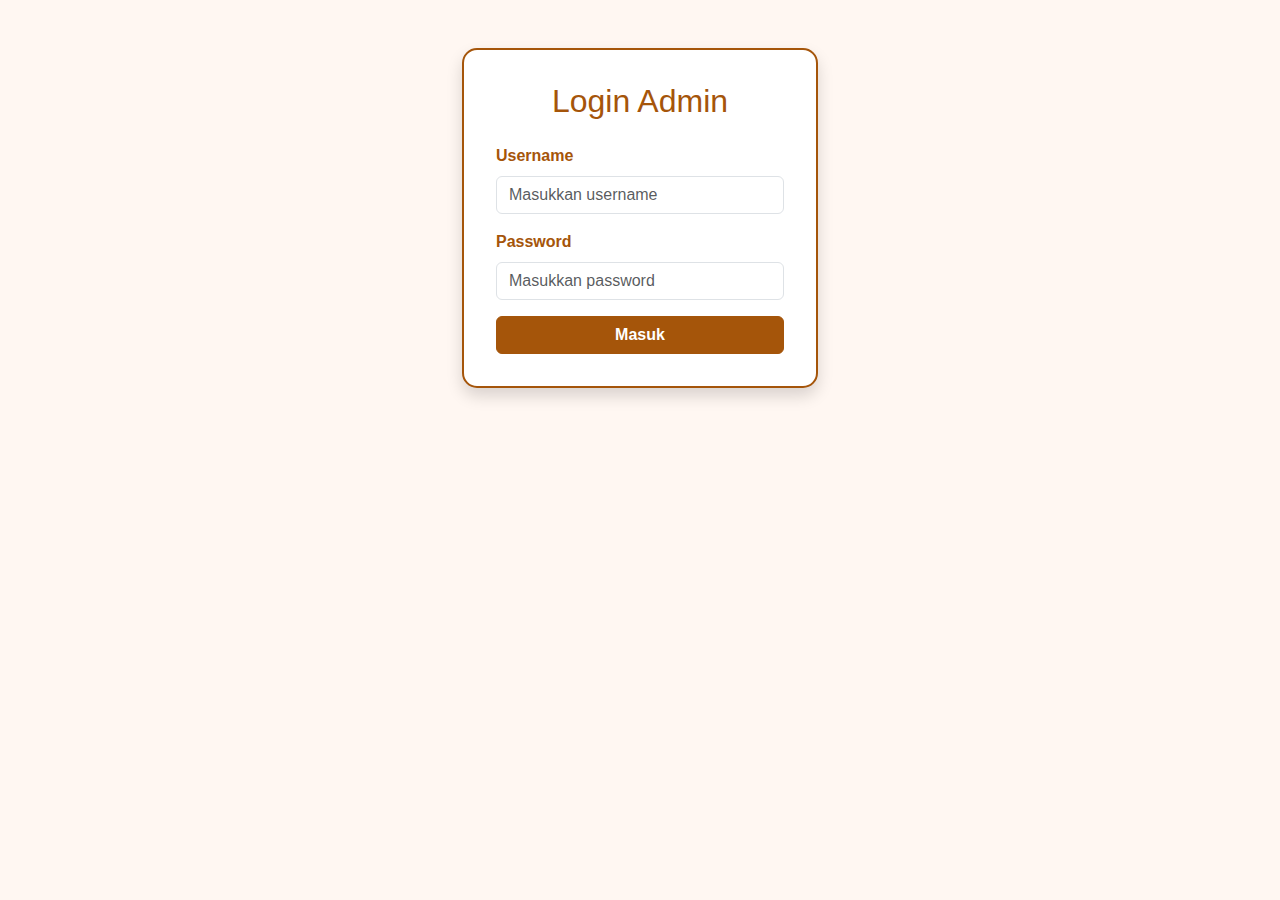
<file: verifikasi.html>
<!DOCTYPE html>
<html lang="en">
<head>
  <meta charset="UTF-8">
  <title>Login Form Bootstrap 5</title>
  <meta name="viewport" content="width=device-width, initial-scale=1">
  <link href="https://cdn.jsdelivr.net/npm/bootstrap@5.3.3/dist/css/bootstrap.min.css" rel="stylesheet">

  <style>
    body {
      background-color: #fff7f2;
      font-family: 'Segoe UI', sans-serif;
    }

    .card {
      border: 2px solid #a5550a;
      border-radius: 15px;
    }

    .card-body {
      padding: 2rem;
    }

    .form-label {
      color: #a5550a;
      font-weight: 600;
    }

    .btn-primary {
      background-color: #a5550a;
      border-color: #a5550a;
      font-weight: bold;
    }

    .btn-primary:hover {
      background-color: #843f06;
      border-color: #843f06;
    }

    h2 {
      text-align: center;
      color: #a5550a;
      margin-bottom: 1.5rem;
    }

    #alertBox .alert {
      margin-top: 1rem;
    }
  </style>
</head>
<body>
<div class="container mt-5">
  <div class="row justify-content-center">
    <div class="col-md-4">
      <div class="card shadow">
        <div class="card-body">
          <h2>Login Admin</h2>
          <form id="loginForm">
            <div class="mb-3">
              <label for="username" class="form-label">Username</label>
              <input type="text" class="form-control" id="username" placeholder="Masukkan username" required>
            </div>
            <div class="mb-3">
              <label for="password" class="form-label">Password</label>
              <input type="password" class="form-control" id="password" placeholder="Masukkan password" required>
            </div>
            <button type="submit" class="btn btn-primary w-100">Masuk</button>
          </form>
          <div id="alertBox"></div>
        </div>
      </div>
    </div>
  </div>
</div>

<!-- Bootstrap JS -->
<script src="https://cdn.jsdelivr.net/npm/bootstrap@5.3.3/dist/js/bootstrap.bundle.min.js"></script>

<!-- JavaScript untuk validasi login -->
<script>
  document.getElementById('loginForm').addEventListener('submit', function(e) {
    e.preventDefault();

    const username = document.getElementById('username').value.trim();
    const password = document.getElementById('password').value;

    const validUsername = "dapurkenangan123";
    const validPassword = "1122334455";

    const alertBox = document.getElementById('alertBox');

    if (username === validUsername && password === validPassword) {
      alertBox.innerHTML = '<div class="alert alert-success">Login berhasil!</div>';
      setTimeout(() => {
        window.location.href = "editMenu.html";
      }, 1000);
    } else {
      alertBox.innerHTML = '<div class="alert alert-danger">Username atau password salah!</div>';
    }
  });
</script>
</body>
</html>
</file>
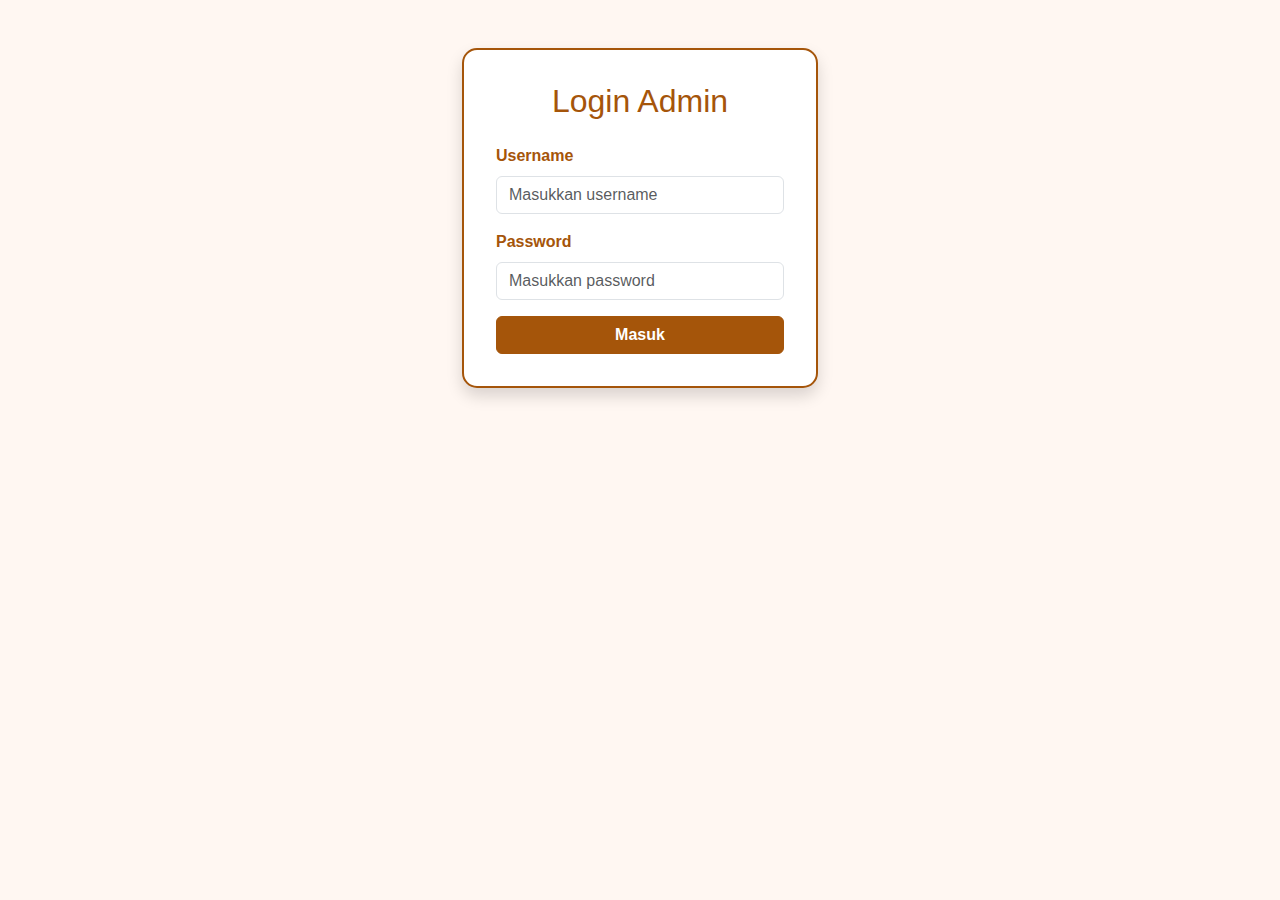
<file: verifikasiLogin.html>
<!DOCTYPE html>
<html lang="en">
<head>
  <meta charset="UTF-8">
  <title>Login Form Bootstrap 5</title>
  <meta name="viewport" content="width=device-width, initial-scale=1">
  <link href="https://cdn.jsdelivr.net/npm/bootstrap@5.3.3/dist/css/bootstrap.min.css" rel="stylesheet">

  <style>
    body {
      background-color: #fff7f2;
      font-family: 'Segoe UI', sans-serif;
    }

    .card {
      border: 2px solid #a5550a;
      border-radius: 15px;
    }

    .card-body {
      padding: 2rem;
    }

    .form-label {
      color: #a5550a;
      font-weight: 600;
    }

    .btn-primary {
      background-color: #a5550a;
      border-color: #a5550a;
      font-weight: bold;
    }

    .btn-primary:hover {
      background-color: #843f06;
      border-color: #843f06;
    }

    h2 {
      text-align: center;
      color: #a5550a;
      margin-bottom: 1.5rem;
    }

    #alertBox .alert {
      margin-top: 1rem;
    }
  </style>
</head>
<body>
<div class="container mt-5">
  <div class="row justify-content-center">
    <div class="col-md-4">
      <div class="card shadow">
        <div class="card-body">
          <h2>Login Admin</h2>
          <form id="loginForm">
            <div class="mb-3">
              <label for="username" class="form-label">Username</label>
              <input type="text" class="form-control" id="username" placeholder="Masukkan username" required>
            </div>
            <div class="mb-3">
              <label for="password" class="form-label">Password</label>
              <input type="password" class="form-control" id="password" placeholder="Masukkan password" required>
            </div>
            <button type="submit" class="btn btn-primary w-100">Masuk</button>
          </form>
          <div id="alertBox"></div>
        </div>
      </div>
    </div>
  </div>
</div>

<!-- Bootstrap JS -->
<script src="https://cdn.jsdelivr.net/npm/bootstrap@5.3.3/dist/js/bootstrap.bundle.min.js"></script>

<!-- JavaScript untuk validasi login -->
<script>
  document.getElementById('loginForm').addEventListener('submit', function(e) {
    e.preventDefault();

    const username = document.getElementById('username').value.trim();
    const password = document.getElementById('password').value;

    const validUsername = "adminkenangan";
    const validPassword = "5544332211";

    const alertBox = document.getElementById('alertBox');

    if (username === validUsername && password === validPassword) {
      alertBox.innerHTML = '<div class="alert alert-success">Login berhasil!</div>';
      setTimeout(() => {
        window.location.href = "halamanlogin.html";
      }, 1000);
    } else {
      alertBox.innerHTML = '<div class="alert alert-danger">Username atau password salah!</div>';
    }
  });
</script>
</body>
</html>
</file>
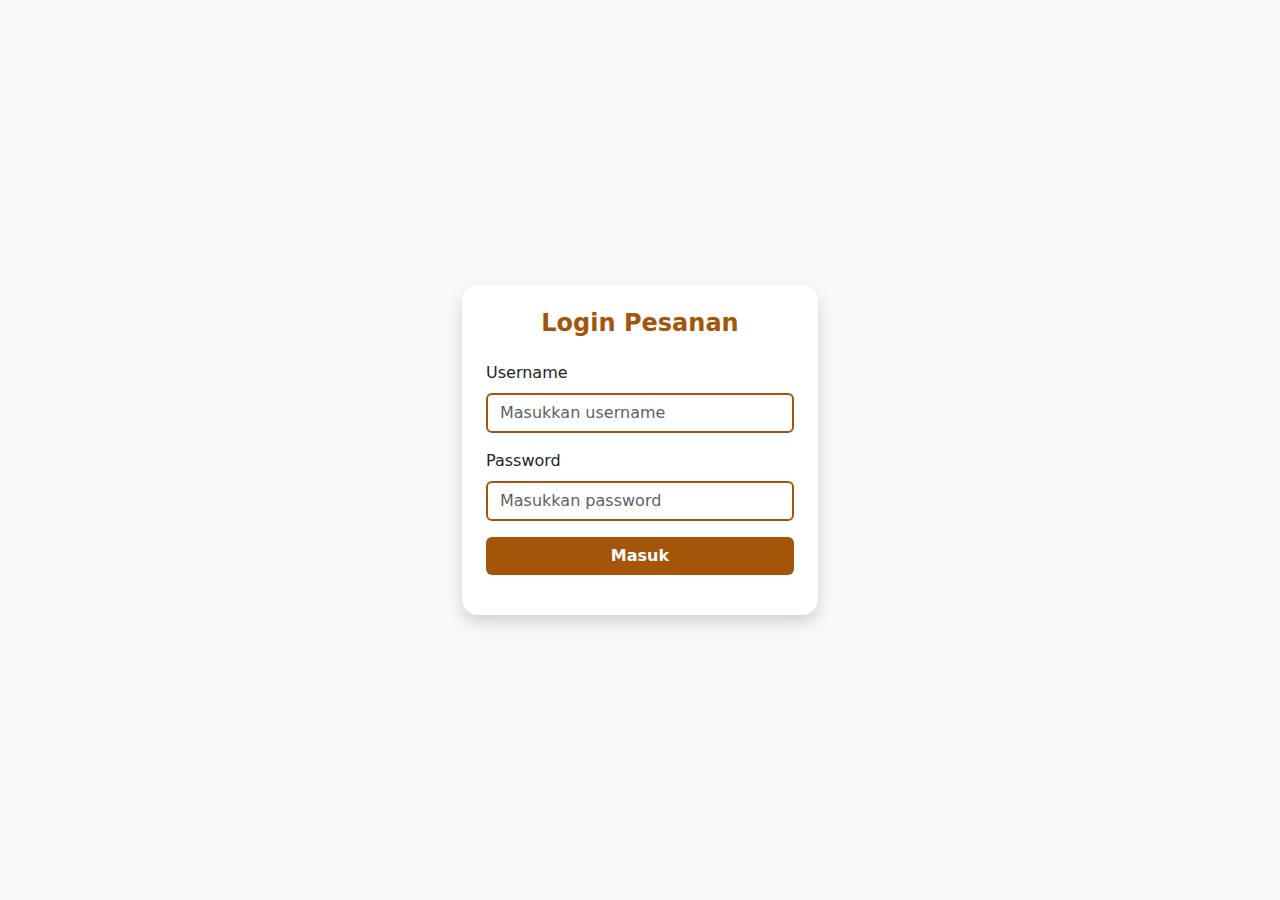
<file: verifikasiPesanan.html>
<!DOCTYPE html>
<html lang="en">
<head>
  <meta charset="UTF-8">
  <title>Login Form Bootstrap 5</title>
  <link href="https://cdn.jsdelivr.net/npm/bootstrap@5.3.3/dist/css/bootstrap.min.css" rel="stylesheet">
</head>
<body class="bg-light d-flex align-items-center" style="height: 100vh;">
  <div class="container">
    <div class="row justify-content-center">
      <div class="col-md-4">
        <div class="card shadow border-0 rounded-4">
          <div class="card-body p-4">
            <h4 class="text-center mb-4 fw-bold" style="color: #a5550a;">Login Pesanan</h4>
            <form id="loginForm">
              <div class="mb-3">
                <label for="username" class="form-label">Username</label>
                <input type="text" class="form-control border-2" id="username" placeholder="Masukkan username" required style="border-color: #a5550a;">
              </div>
              <div class="mb-3">
                <label for="password" class="form-label">Password</label>
                <input type="password" class="form-control border-2" id="password" placeholder="Masukkan password" required style="border-color: #a5550a;">
              </div>
              <button type="submit" class="btn w-100 fw-semibold" style="background-color: #a5550a; color: white;">Masuk</button>
            </form>
            <div id="alertBox" class="mt-3"></div>
          </div>
        </div>
      </div>
    </div>
  </div>

  <!-- Bootstrap JS -->
  <script src="https://cdn.jsdelivr.net/npm/bootstrap@5.3.3/dist/js/bootstrap.bundle.min.js"></script>

  <!-- JavaScript untuk validasi login -->
  <script>
    document.getElementById('loginForm').addEventListener('submit', function(e) {
      e.preventDefault();

      const username = document.getElementById('username').value.trim();
      const password = document.getElementById('password').value;
      const alertBox = document.getElementById('alertBox');

      const validUsername = "pesanan123";
      const validPassword = "00223344";

      if (username === validUsername && password === validPassword) {
        alertBox.innerHTML = '<div class="alert alert-success rounded-3">Login berhasil!</div>';
        setTimeout(() => {
          window.location.href = "checkout.html";
        }, 1000);
      } else {
        alertBox.innerHTML = '<div class="alert alert-danger rounded-3">Username atau password salah!</div>';
      }
    });
  </script>
</body>
</html>
</file>
